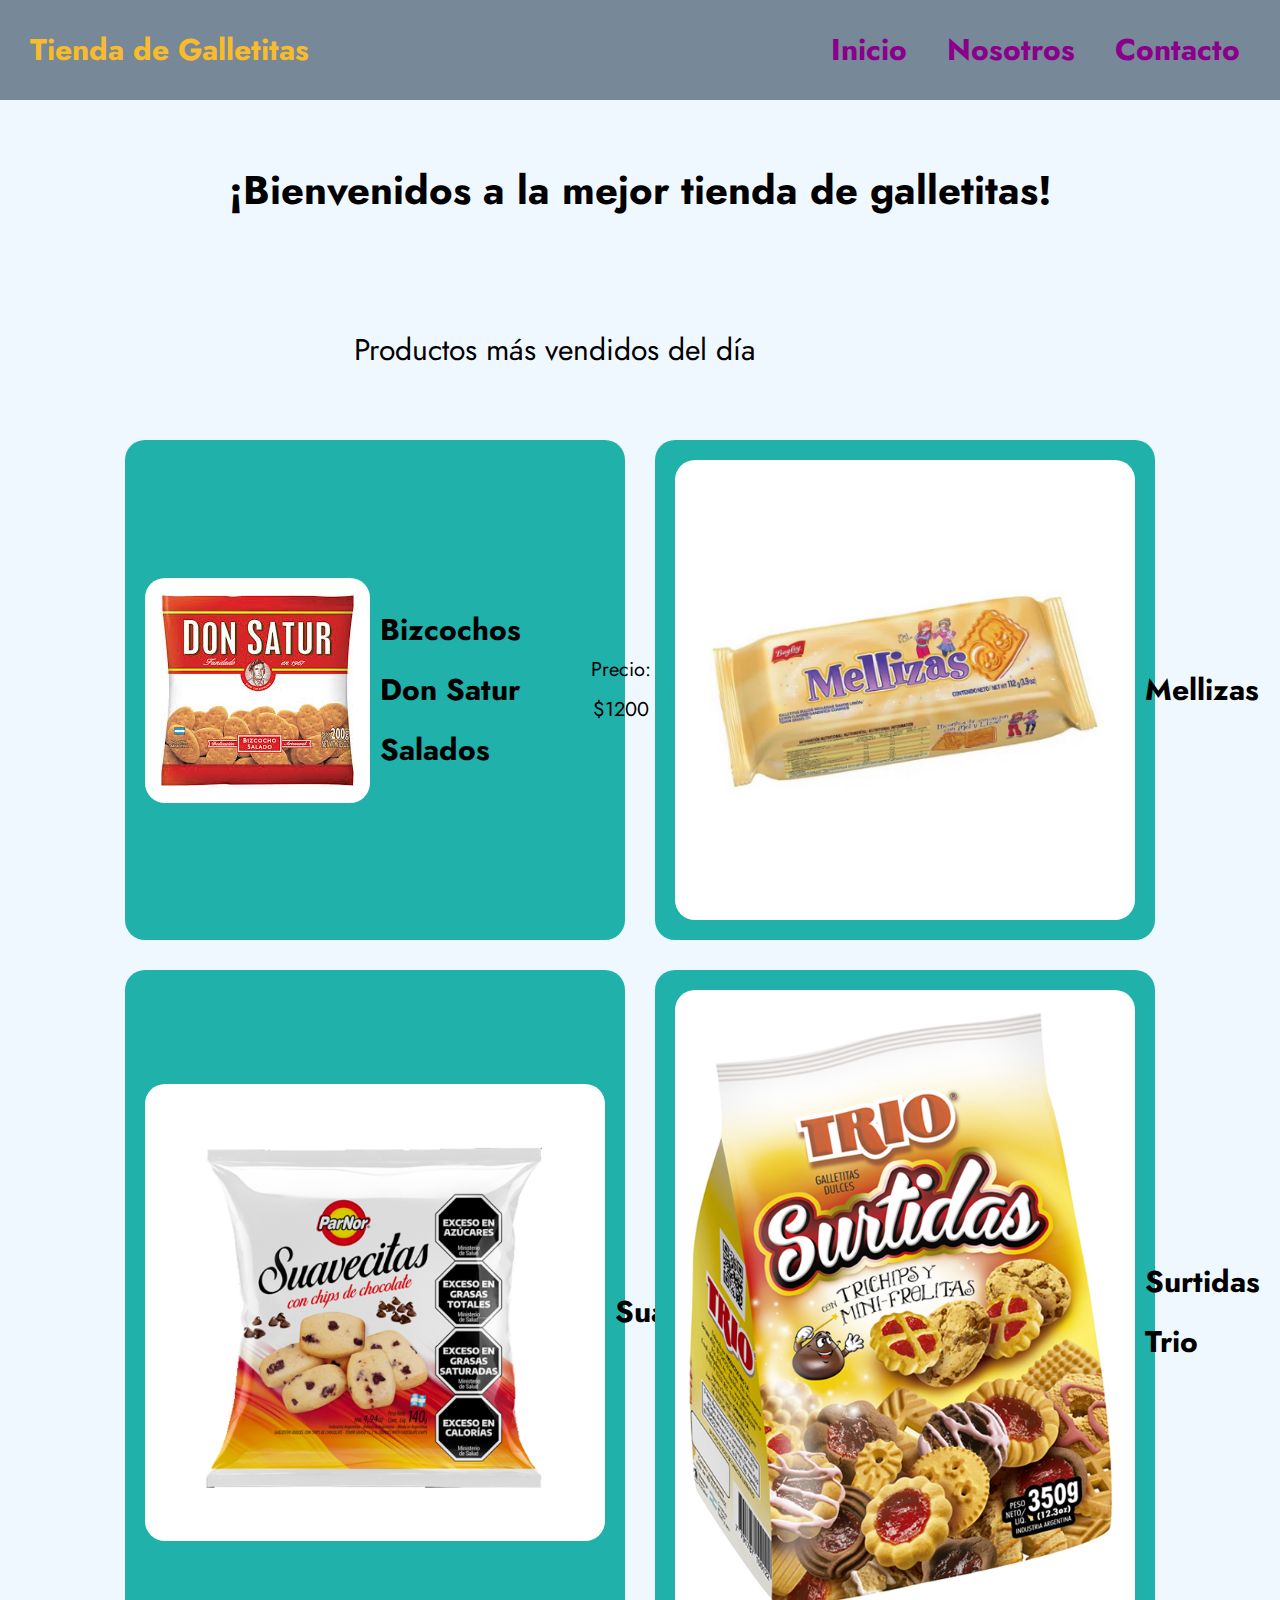
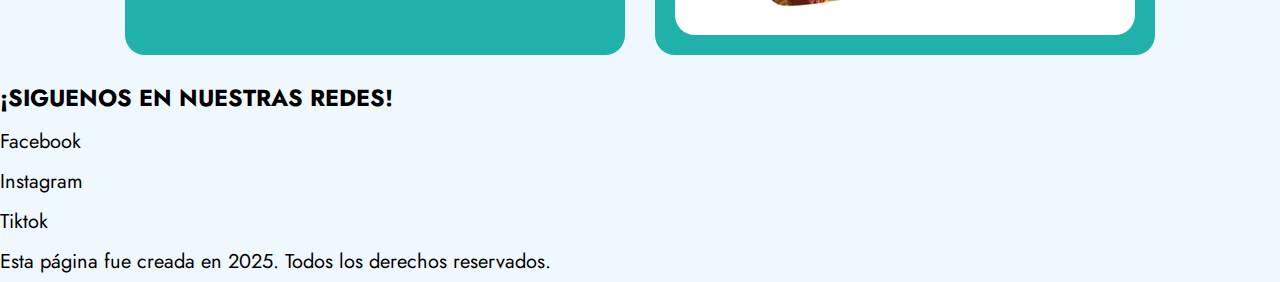
<file: index.html>
<!DOCTYPE html>
<html lang="en">
    <head>
        <meta charset="UTF-8">
        <meta name="viewport" content ="width=device-width, initial scale=1.0">
        <link href="https://fonts.googleapis.com/css2?family=Jost:ital,wght@0,100..900;1,100..900&display=swap" rel="stylesheet"/>
        <title> Tienda de Galletitas </title>
        <link rel="stylesheet" href=".\css\styles.css">
    </head>
    <body>
        <header class="header"> 
            <p class="header__logo"> 
                <a href="./index.html"> Tienda de Galletitas</a> 
            </p>
            <nav class="header__nav">
                <ul>
                    <li><a href=".\index.html">Inicio</a> </li>
                    <li><a href=".\pages\nosotros.html">Nosotros</a> </li>
                    <li><a href=".\pages\contacto.html">Contacto</a> </li>
                </ul>
            </nav>
        </header>

        <main>
            <h1 class="titulo-inicio">¡Bienvenidos a la mejor tienda de galletitas!</h1>
            <section class="productos-inicio"> 
                <p class="detalle-prod">Productos más vendidos del día</p>

                <div class="contenedor-tarjetas">

                    <article class="tarjeta-producto">
                        <img src="..\img\donsatur.jpg" alt="Bizcochos Don Satur Salados" /> 
                        <h4>Bizcochos Don Satur Salados</h4>
                        <p>Precio: $1200</p>
                    </article>

                    <article class="tarjeta-producto">
                        <img src="..\img\mellizas.png" alt="Galletitas rellenas Mellizas" /> 
                        <h4>Mellizas</h4>
                        <p>Precio: $1800</p>
                    </article>

                    <article class="tarjeta-producto">
                        <img src="..\img\suavecitas.png" alt="Galletitas Suavecitas" /> 
                        <h4>Suavecitas</h4>
                        <p>Precio: $600</p>
                    </article>

                    <article class="tarjeta-producto">
                        <img src="..\img\Surtidas.png" alt="Galletitas Surtidas Trio" /> 
                        <h4>Surtidas Trio </h4>
                        <p>Precio: $2000</p>
                    </article>
            </section>

        </main>
        <footer> 
            <h3> ¡SIGUENOS EN NUESTRAS REDES! </h3>
            <nav>
                <ul>
                    <li> Facebook </li>
                    <li> Instagram </li>
                    <li> Tiktok </li>
                </ul>
            </nav>
            <p> Esta página fue creada en 2025. Todos los derechos reservados.</p>
        </footer>

    </body>
</file>
